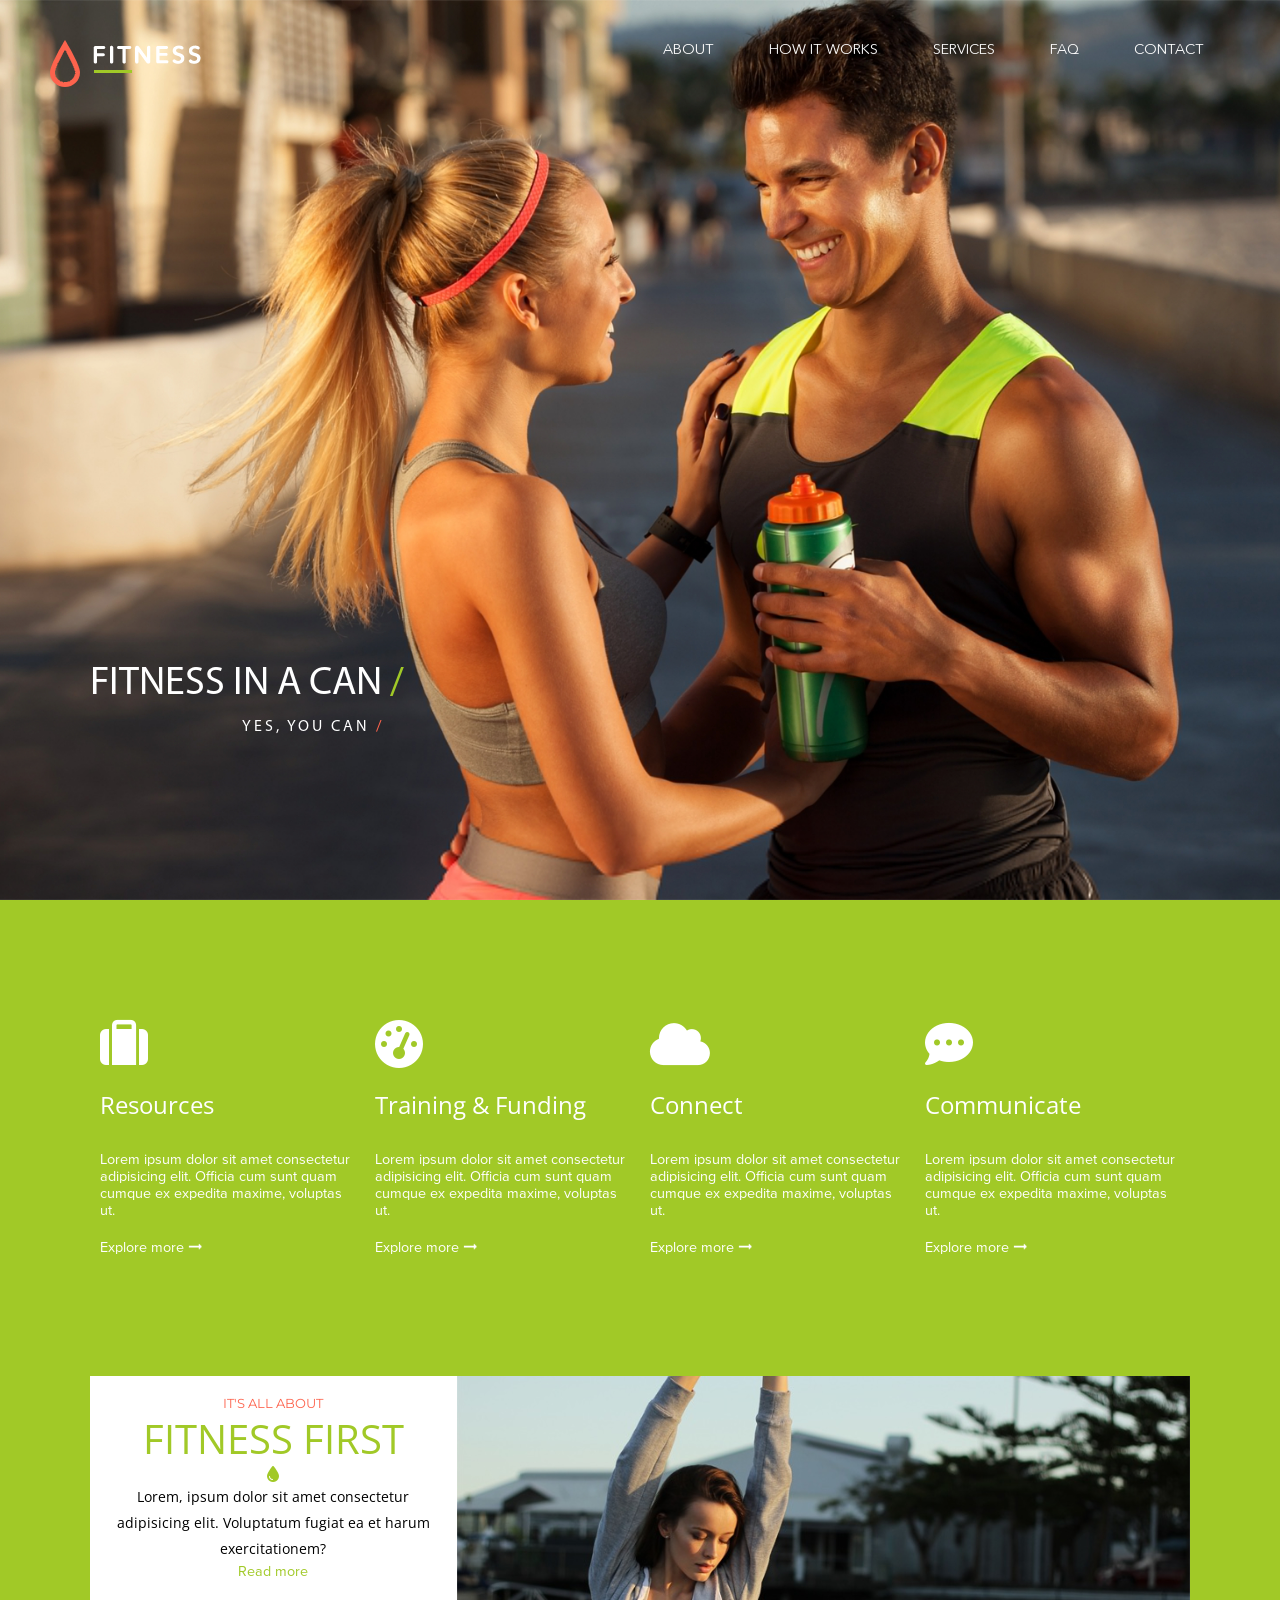
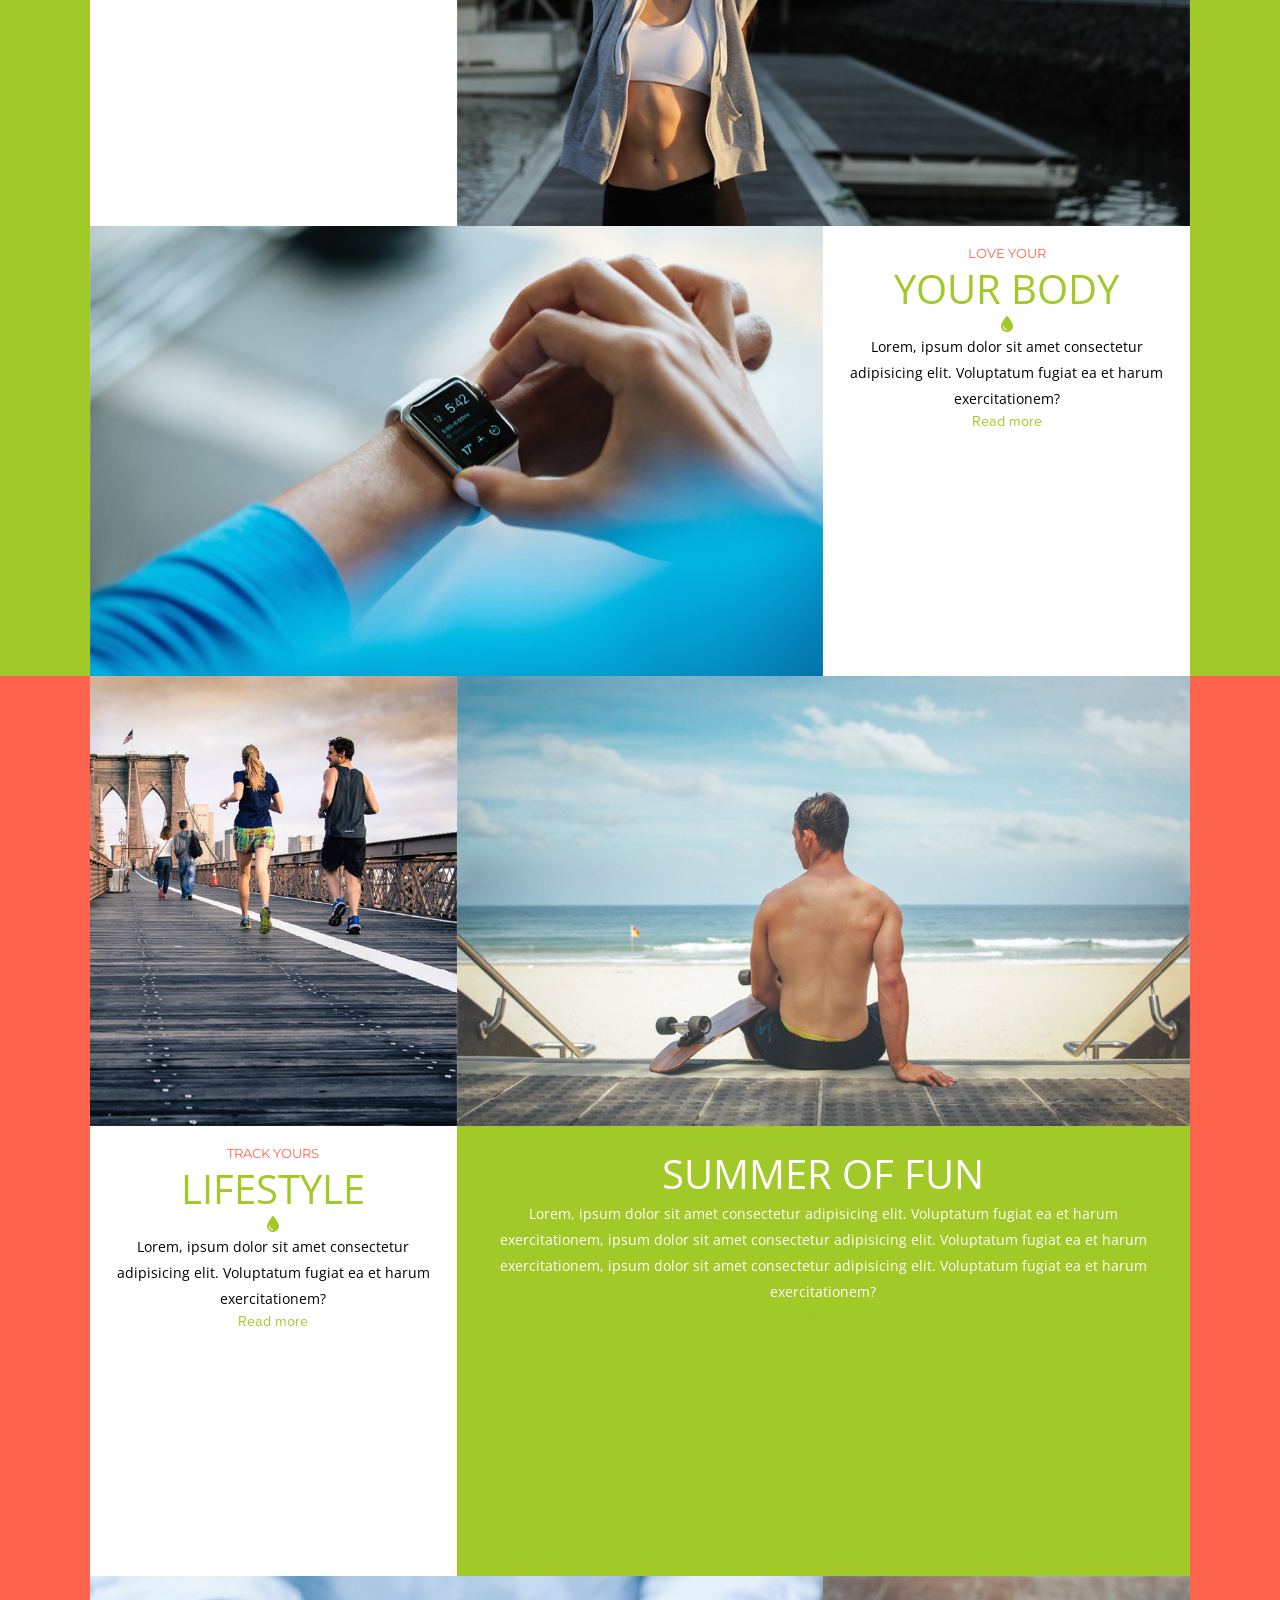
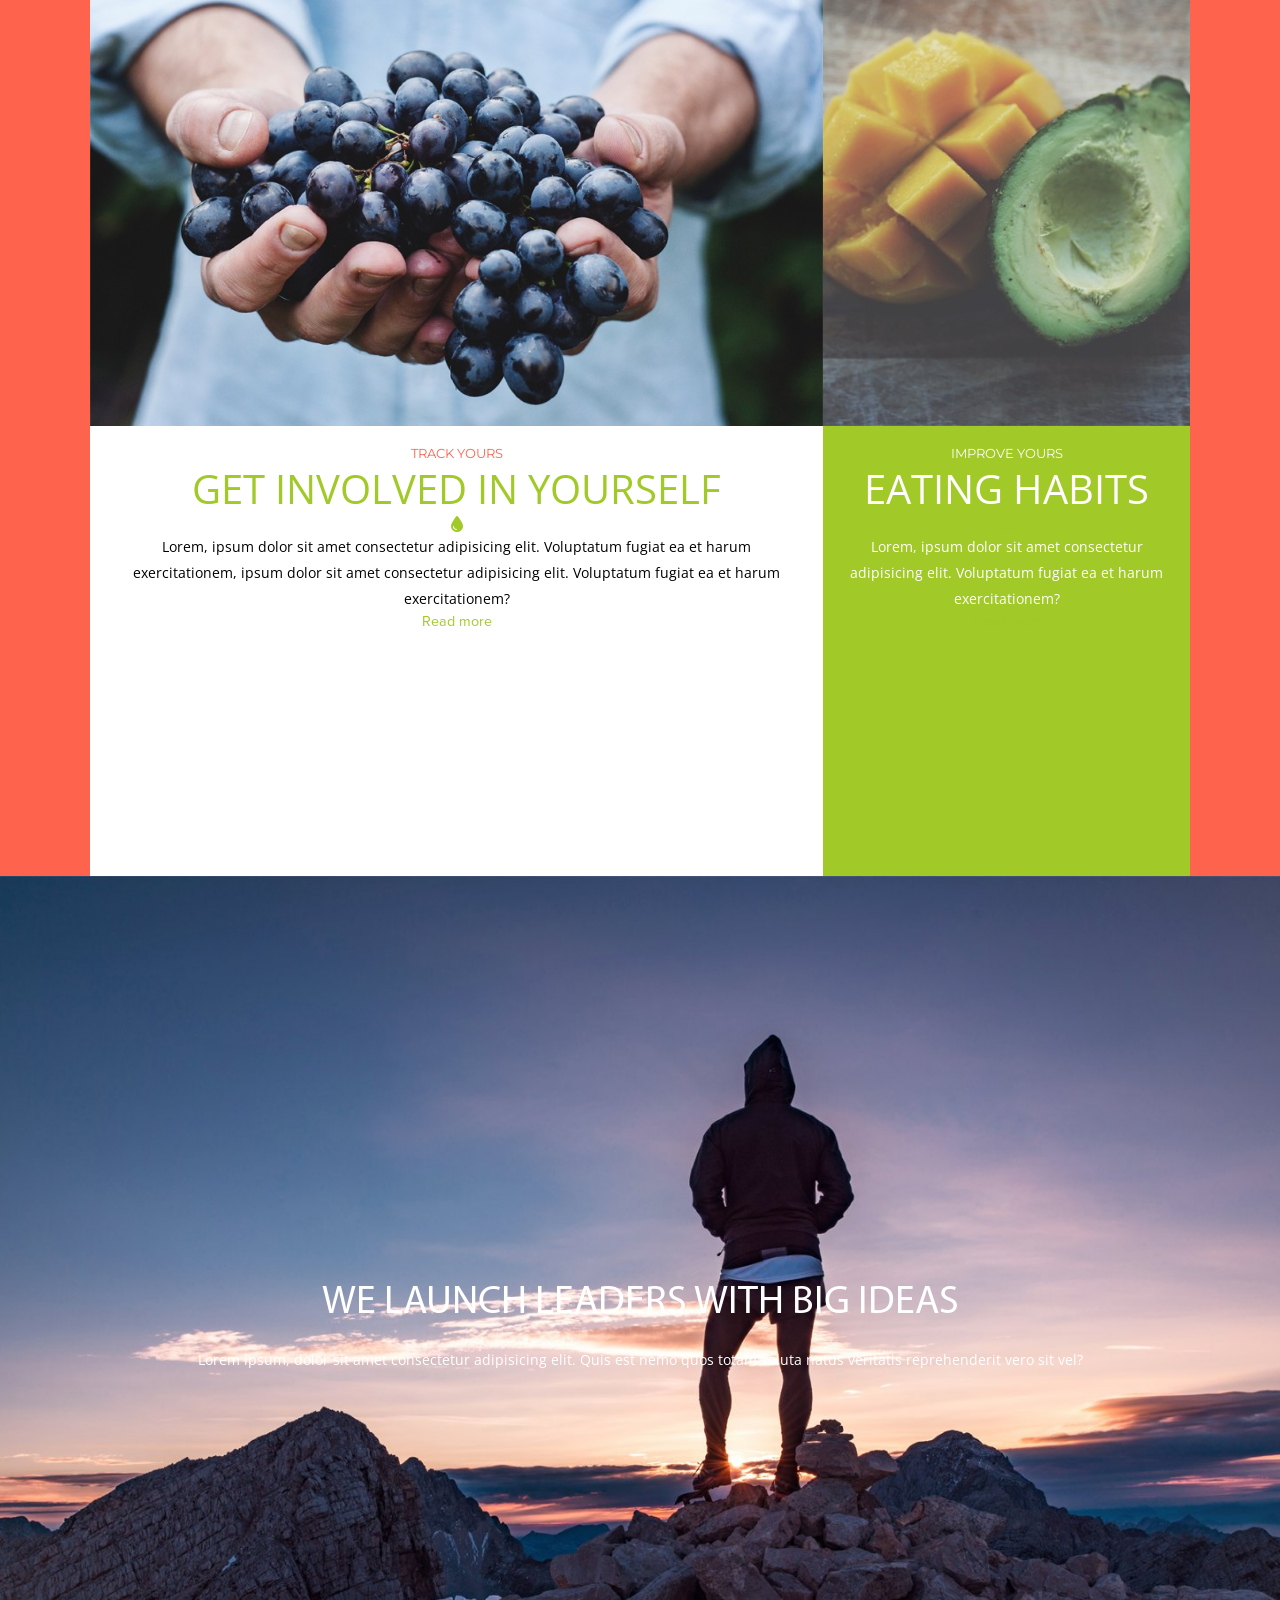
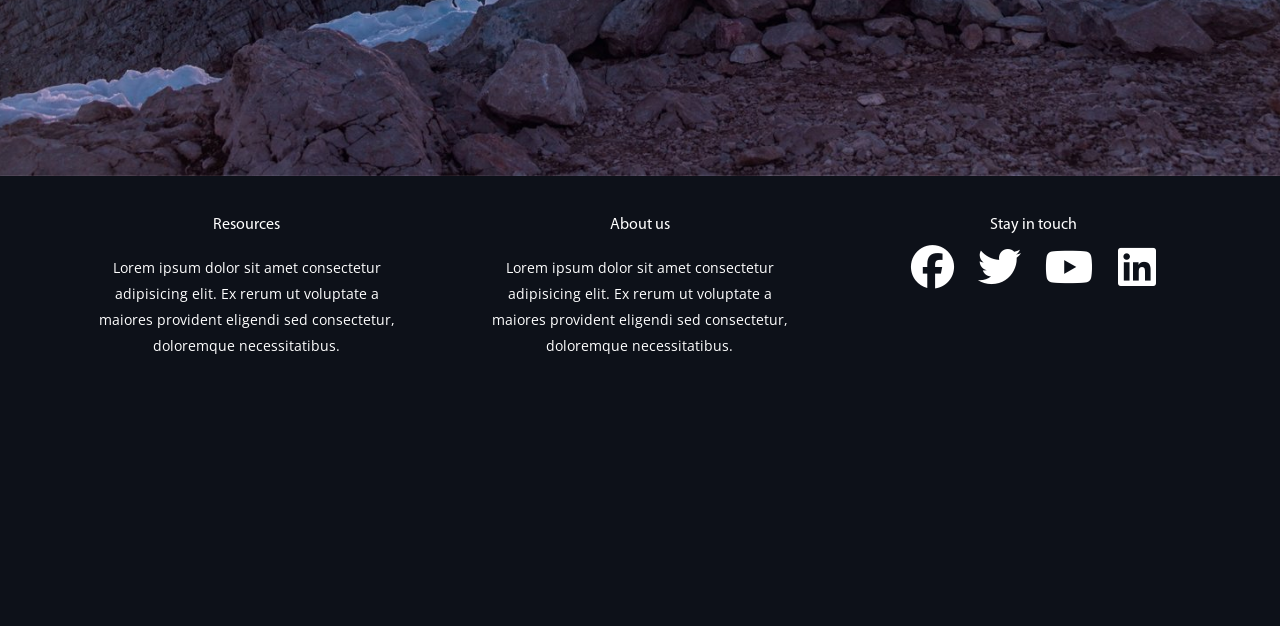
<file: index.htm>
<!DOCTYPE html>
<html lang="en">
<head>
    <meta charset="UTF-8">
    <meta name="viewport" content="width=device-width, initial-scale=1.0">
    <link rel="shortcut icon" href="img/favicon.ico" type="image/x-icon">
    <link rel="stylesheet" href="https://cdnjs.cloudflare.com/ajax/libs/font-awesome/6.5.1/css/all.min.css" integrity="sha512-DTOQO9RWCH3ppGqcWaEA1BIZOC6xxalwEsw9c2QQeAIftl+Vegovlnee1c9QX4TctnWMn13TZye+giMm8e2LwA==" crossorigin="anonymous" referrerpolicy="no-referrer" />
    <link rel="stylesheet" href="css/reset.css">
    <link rel="stylesheet" href="css/style.css">
    <link rel="stylesheet" href="css/font.css">
    <title>Fitness</title>
</head>
<body>
    <header>
        <nav>
            <a id="logo" href="">
                <img src="img/logo.png" alt="">
            </a>
            <ul id="menu">
                <li><a href="">About </a></li>
                <li><a href="">How it works</a></li>
                <li><a href="">Services</a></li>
                <li><a href="">Faq</a></li>
                <li><a href="">Contact</a></li>
            </ul>
        </nav>
        <div id="title">
            <h1 class="textwhite">FITNESS IN A CAN <span class="textgreen">/</span></h1>
            <h5 class="textwhite">YES, YOU CAN <span class="textred">/</span></h5>
        </div>
    </header>
    <main>
        <div class="bggreen">
            <div class="container artpadding">
                <div class="row article4 textwhite">
                    <article class="col25 fleft">
                        <i class="fa-solid fa-suitcase"></i>
                        <h3>Resources</h3>
                        <p>Lorem ipsum dolor sit amet consectetur adipisicing elit. Officia cum sunt quam cumque ex expedita maxime, voluptas ut.</p>
                        <a href="" class="textwhite">Explore more 🠖</a>
                    </article>
                    <article class="col25 fleft">
                        <i class="fa-solid fa-gauge-high"></i>
                        <h3>Training & Funding</h3>
                        <p >Lorem ipsum dolor sit amet consectetur adipisicing elit. Officia cum sunt quam cumque ex expedita maxime, voluptas ut.</p>
                        <a href="" class="textwhite">Explore more 🠖</a>
                    </article>
                    <article class="col25 fleft">
                        <i class="fa-solid fa-cloud"></i>
                        <h3>Connect</h3>
                        <p>Lorem ipsum dolor sit amet consectetur adipisicing elit. Officia cum sunt quam cumque ex expedita maxime, voluptas ut.</p>
                        <a href="" class="textwhite">Explore more 🠖</a>
                    </article>
                    <article class="col25 fleft">
                        <i class="fa-solid fa-comment-dots"></i>
                        <h3>Communicate</h3>
                        <p>Lorem ipsum dolor sit amet consectetur adipisicing elit. Officia cum sunt quam cumque ex expedita maxime, voluptas ut.</p>
                        <a href="" class="textwhite">Explore more 🠖</a>
                    </article>
                </div>
                <div class="row">
                    <div id="fitnessfirst" class="vh50 col66 fright">

                    </div>
                    <div class="bgwhite col33 vh50 center fleft padding ">
                        <h6 class="textred ">IT'S ALL ABOUT</h6>
                        <h2 class="textgreen">FITNESS FIRST</h2>
                        <i class="fa-solid fa-droplet textgreen"></i>
                        <p class="font ">Lorem, ipsum dolor sit amet consectetur adipisicing elit. Voluptatum fugiat ea et harum exercitationem?</p>
                        <a class="textgreen" href="">Read more</a>
                    </div>
                </div>
                <div class="row">
                    <div id="yourbody" class="vh50 col66 fleft">

                    </div>
                    <div class="bgwhite col33 vh50 center fright padding ">
                        <h6 class="textred">LOVE YOUR</h6>
                        <h2 class="textgreen">YOUR BODY</h2>
                        <i class="fa-solid fa-droplet textgreen"></i>
                        <p class="font">Lorem, ipsum dolor sit amet consectetur adipisicing elit. Voluptatum fugiat ea et harum exercitationem?</p>
                        <a class="textgreen" href="">Read more</a>
                    </div>
                </div>
                
            </div>
        </div>
        <div class="bgred">
            <div class="container artpadding">
                <div class="row">
                    <div class="col33 fleft">
                        <div id="lifestyle" class="vh50"></div>
                        <div class="bgwhite center vh50 padding">
                            <h6 class="textred">TRACK YOURS</h6>
                            <h2 class="textgreen ">Lifestyle</h2>
                            <i class="fa-solid fa-droplet textgreen "></i>
                            <p class="font">Lorem, ipsum dolor sit amet consectetur adipisicing elit. Voluptatum fugiat ea et harum exercitationem?</p>
                            <a class="textgreen" href="">Read more</a>
                        </div>                  
                    </div>
                    <div class="col66 fleft">
                        <div id="summeroffun" class="vh50"></div>
                        <div class="bggreen center padding vh50">
                            <h2 class="textwhite">Summer of Fun</h2>
                            <p class="textwhite font">Lorem, ipsum dolor sit amet consectetur adipisicing elit. Voluptatum fugiat ea et harum exercitationem, ipsum dolor sit amet consectetur adipisicing elit. Voluptatum fugiat ea et harum exercitationem, ipsum dolor sit amet consectetur adipisicing elit. Voluptatum fugiat ea et harum exercitationem?</p>
                            <a class="textgreen" href="">Read more</a>
                        </div>    
                    </div>
                </div> 
                <div class="row">
                    <div class="col66 fleft">
                        <div id="yourself" class="vh50"></div>
                        <div class="bgwhite center padding vh50">
                            <h6 class="textred">TRACK YOURS</h6>
                            <h2 class="textgreen ">Get Involved in Yourself</h2>
                            <i class="fa-solid fa-droplet textgreen"></i>
                            <p class="font">Lorem, ipsum dolor sit amet consectetur adipisicing elit. Voluptatum fugiat ea et harum exercitationem, ipsum dolor sit amet consectetur adipisicing elit. Voluptatum fugiat ea et harum exercitationem?</p>
                            <a class="textgreen" href="">Read more</a>
                        </div>                  
                    </div>
                    <div class="col33 fleft">
                        <div id="eatinghabits" class="vh50"></div>
                        <div class="bggreen center padding vh50">
                            <h6 class="textwhite">IMPROVE YOURS</h6>
                            <h2 class="textwhite ">EATING HABITS</h2>
                            <i class="fa-solid fa-droplet textgreen"></i>
                            <p class="textwhite font" >Lorem, ipsum dolor sit amet consectetur adipisicing elit. Voluptatum fugiat ea et harum exercitationem?</p>
                            <a class="textgreen" href="">Read more</a>
                        </div>    
                    </div>
                </div> 
            </div>
        </div>
    </main>
    <footer>
        <div id="footerbg">
            <div id="title2">
                <h1 class="textwhite center">We launch leaders with big ideas</h1>
                <p class="textwhite font padding">Lorem ipsum, dolor sit amet consectetur adipisicing elit. Quis est nemo quos totam soluta natus veritatis reprehenderit vero sit vel?</p>
            </div>
        </div>
        <div id="secondbg">
            <div class="container center">
                <div class="fleft padding col33">
                    <h4 class="textwhite padding">Resources</h4>
                    <p class="textwhite padding font">Lorem ipsum dolor sit amet consectetur adipisicing elit. Ex rerum ut voluptate a maiores provident eligendi sed consectetur, doloremque necessitatibus.</p>
                </div>
                <div class="fleft padding col33">
                    <h4 class="textwhite padding">About us</h4>
                    <p class="textwhite padding font">Lorem ipsum dolor sit amet consectetur adipisicing elit. Ex rerum ut voluptate a maiores provident eligendi sed consectetur, doloremque necessitatibus.</p>
                </div>
                <div id="icons" class="fleft padding col33 center">
                    <h4 class="textwhite padding">Stay in touch</h4>
                    <a href=""> <i class="fa-brands fa-facebook"></i></a>
                    <a href=""><i class="fa-brands fa-twitter"></i></a>
                    <a href=""> <i class="fa-brands fa-youtube"></i></a>
                    <a href=""><i class="fa-brands fa-linkedin"></i></a>
                </div>
                
            </div>
        </div>
    </footer>
</body>
</html>
</file>
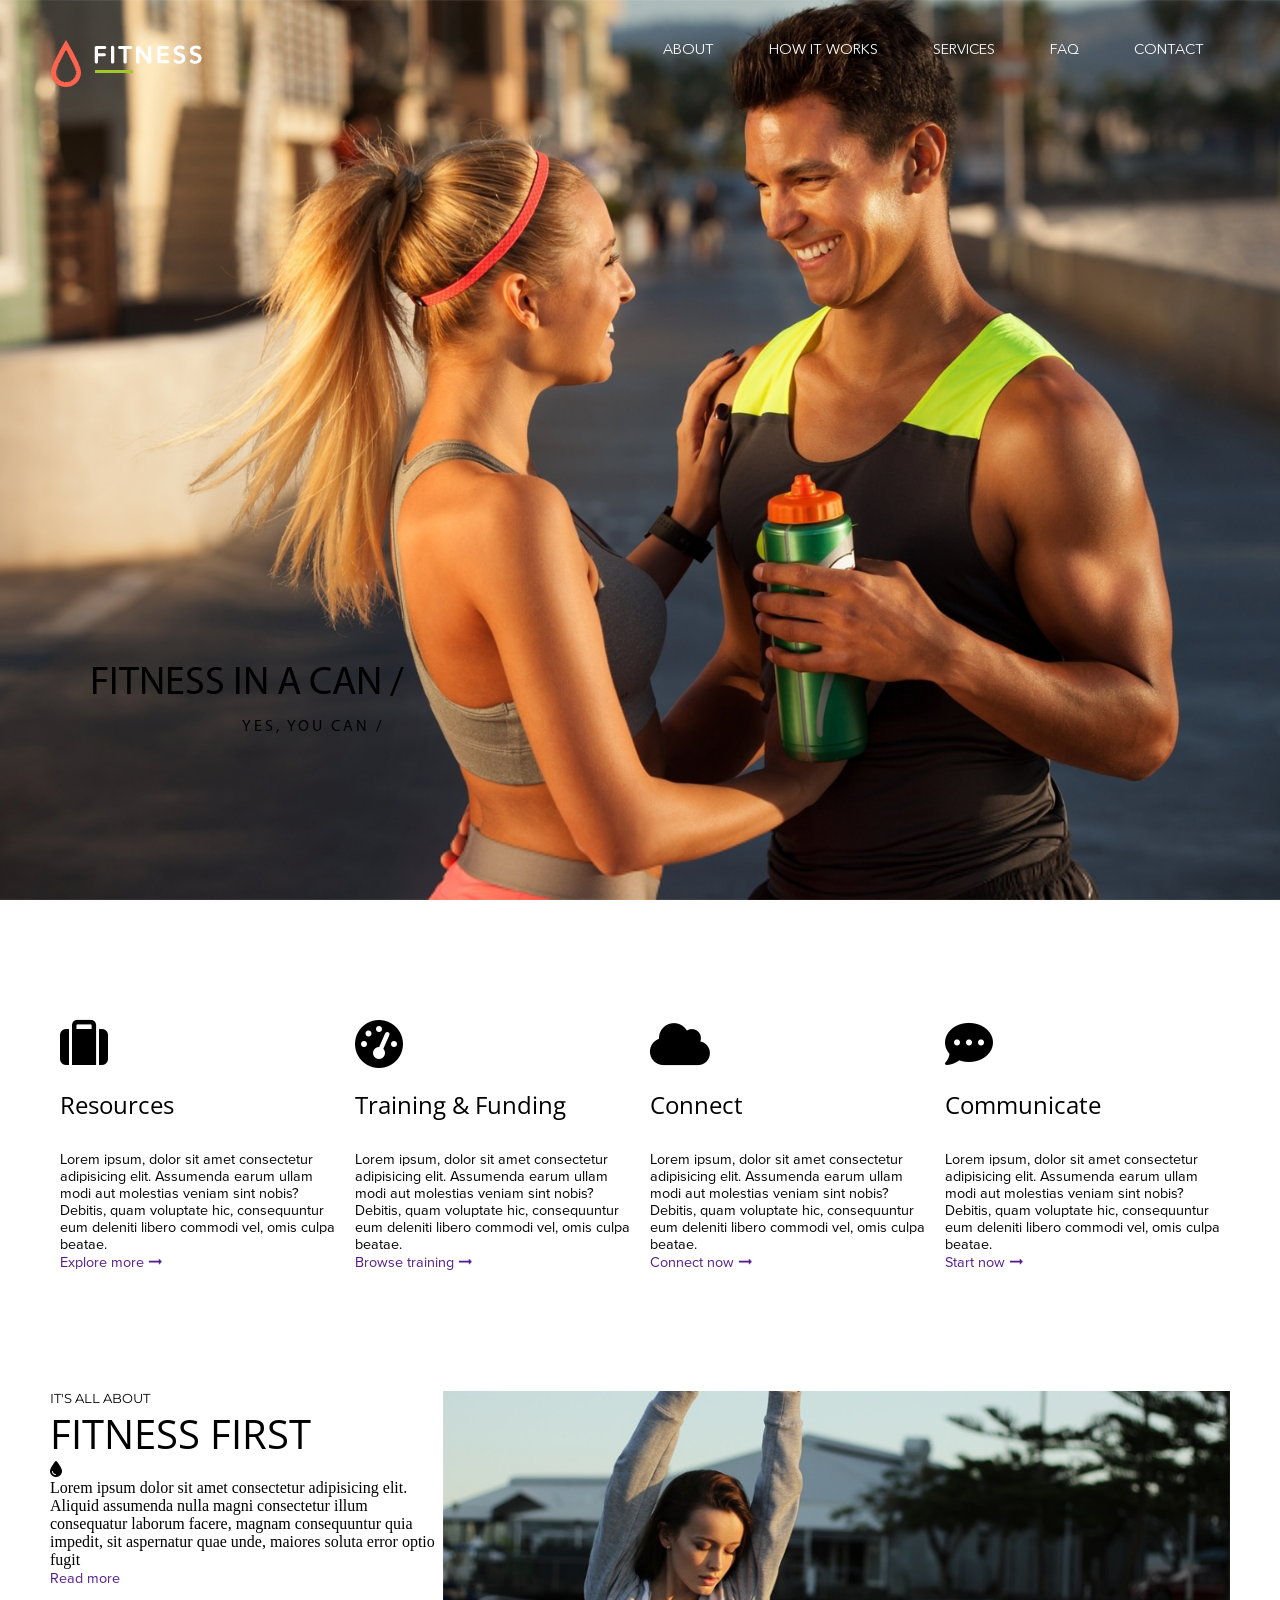
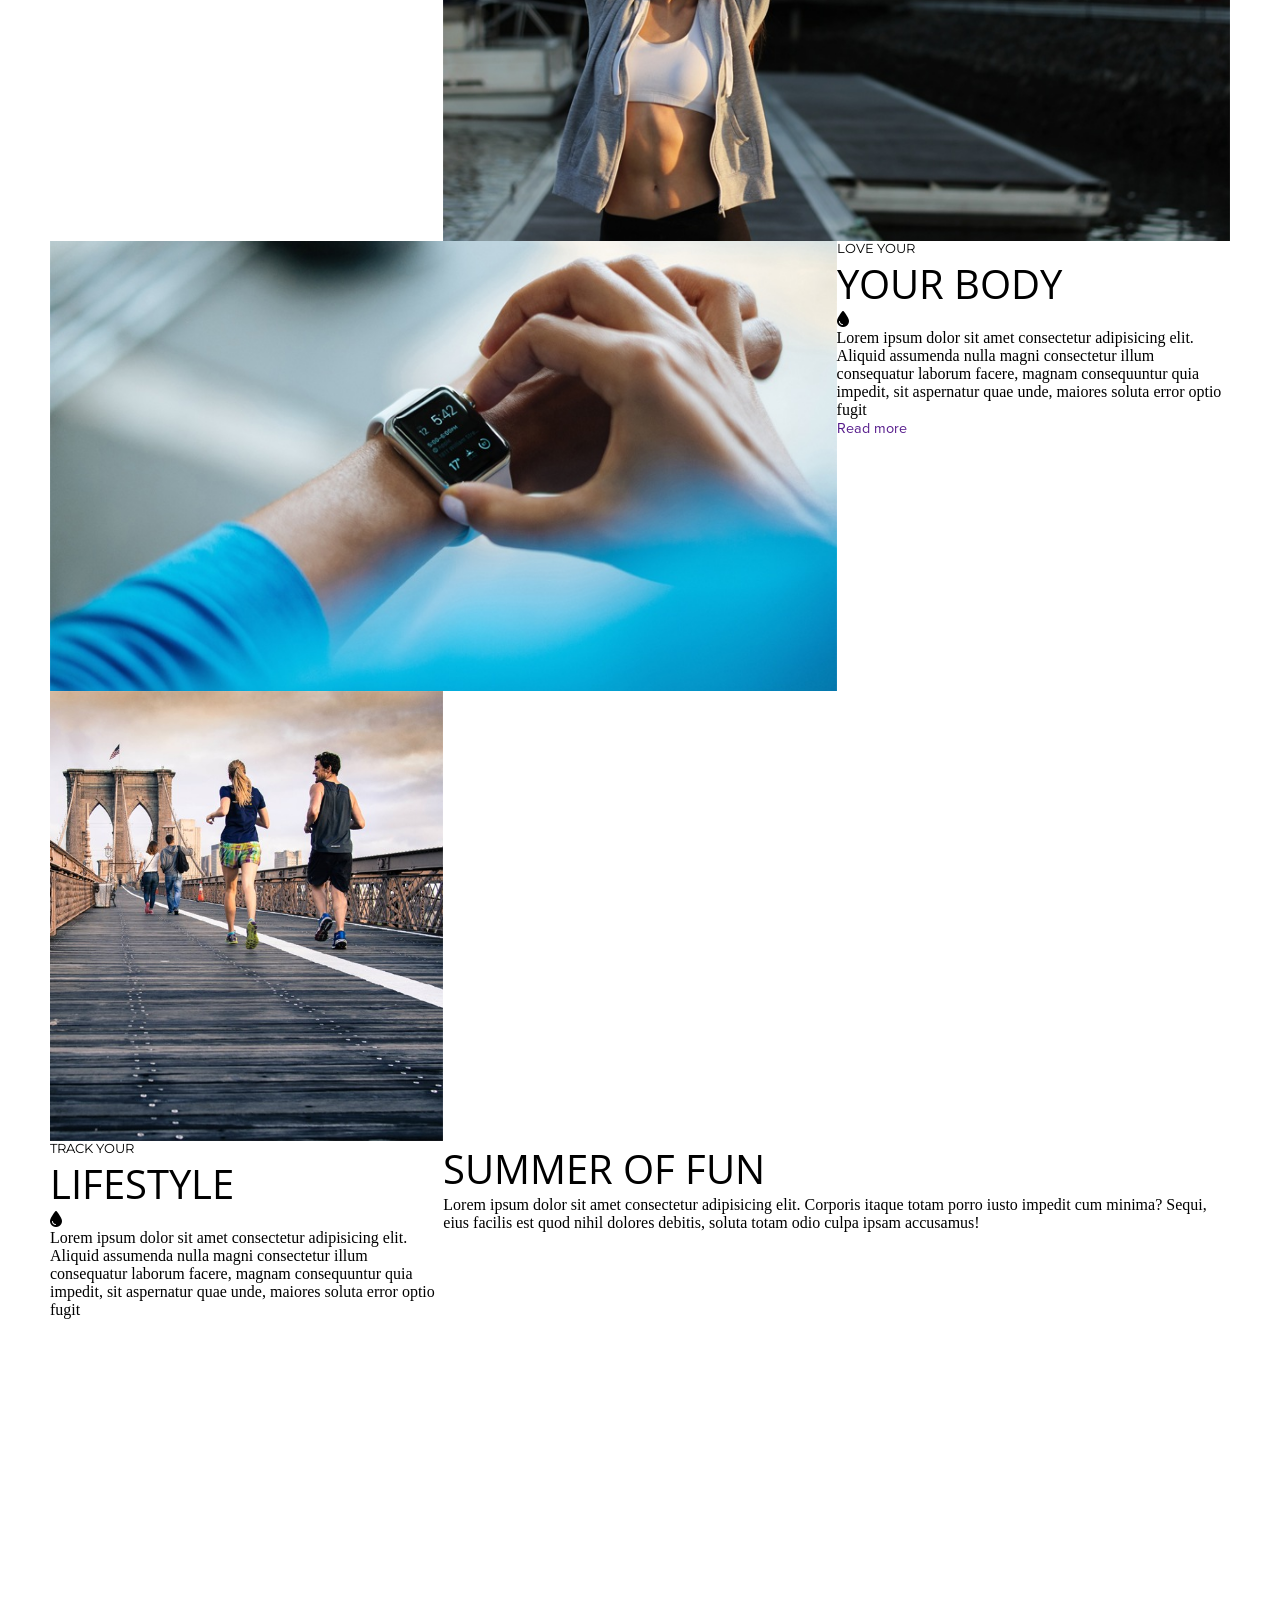
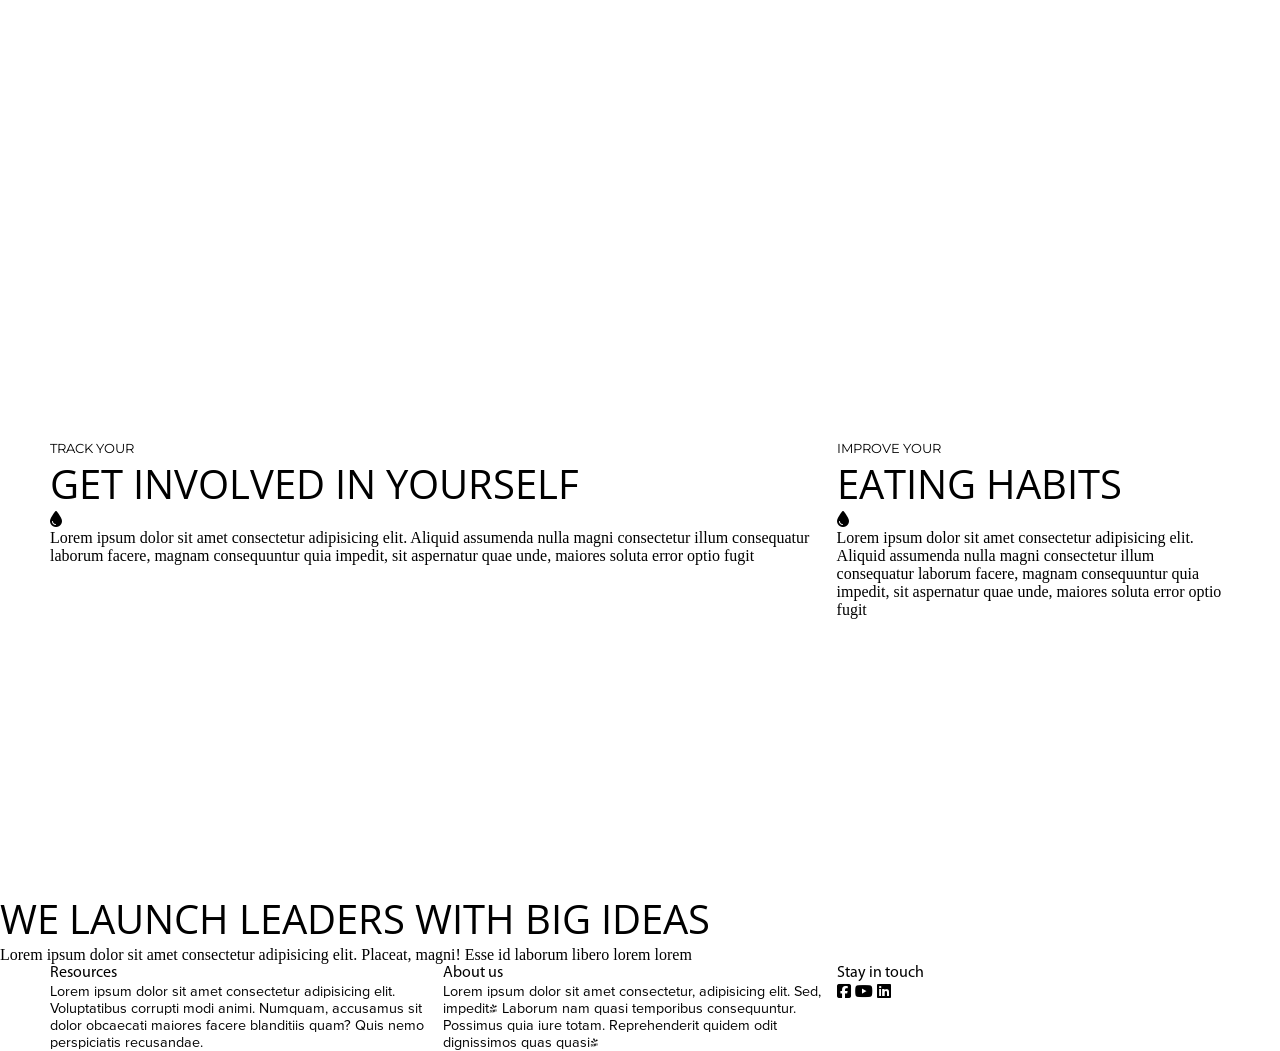
<file: index.html>
<!DOCTYPE html>
<html lang="en">
<head>
    <meta charset="UTF-8">
    <meta name="viewport" content="width=device-width, initial-scale=1.0">
    <link rel="stylesheet" href="./css/reset.css">
    <link rel="stylesheet" href="./css/font.css">
    <link rel="shortcut icon" href="favicon.ico" type="image/x-icon">
    <link rel="stylesheet" href="https://cdnjs.cloudflare.com/ajax/libs/font-awesome/6.5.1/css/all.min.css" integrity="sha512-DTOQO9RWCH3ppGqcWaEA1BIZOC6xxalwEsw9c2QQeAIftl+Vegovlnee1c9QX4TctnWMn13TZye+giMm8e2LwA==" crossorigin="anonymous" referrerpolicy="no-referrer" />
    <link rel="stylesheet" href="./css/style.css">
    <title>Document</title>
</head>
<body>
    <header>
        <nav>
            <a href="">
                <img src="./img/fitnessLogo.png" alt="Fitness Logo">
            </a>
            <ul id="menu">
                <li><a href="">About</a></li>
                <li><a href="">How it works</a></li>
                <li><a href="">Services</a></li>
                <li><a href="">FAQ</a></li>
                <li><a href="">Contact</a></li>
            </ul>      
        </nav>

        <div id="title">
            <h1 class="txtag">Fitness in a can <span class="txtyasil">/</span></h1>
            <h5 class="txtag">Yes, you can <span class="txtqirmizi">/</span> </h5>
        </div>
    </header>
    <main>
        <div class="bgyasil">
            <div class="container">
                <div class="row article4 txtag">
                    <article class="col25 fleft">
                        <i class="fa-solid fa-suitcase"></i>
                        <h3>Resources</h3>
                        <p>Lorem ipsum, dolor sit amet consectetur adipisicing elit. Assumenda earum ullam modi aut molestias veniam sint nobis? Debitis, quam voluptate hic, consequuntur eum deleniti libero commodi vel, omis culpa beatae.</p>
                        <a class="txtag" href="">Explore more <span>🠖</span></a>

                    </article>
                    <article class="col25 fleft">
                        <i class="fa-solid fa-gauge-high"></i>
                        <h3>Training & Funding</h3>
                        <p>Lorem ipsum, dolor sit amet consectetur adipisicing elit. Assumenda earum ullam modi aut molestias veniam sint nobis? Debitis, quam voluptate hic, consequuntur eum deleniti libero commodi vel, omis culpa beatae.</p>
                        <a class="txtag" href="">Browse training <span>🠖</span></a>

                    </article>
                    <article class="col25 fleft">
                        <i class="fa-solid fa-cloud"></i>
                        <h3>Connect</h3>
                        <p>Lorem ipsum, dolor sit amet consectetur adipisicing elit. Assumenda earum ullam modi aut molestias veniam sint nobis? Debitis, quam voluptate hic, consequuntur eum deleniti libero commodi vel, omis culpa beatae.</p>
                        <a class="txtag" href="">Connect now <span>🠖</span></a>

                    </article>
                    <article class="col25 fleft">
                        <i class="fa-solid fa-comment-dots"></i>
                        <h3>Communicate</h3>
                        <p>Lorem ipsum, dolor sit amet consectetur adipisicing elit. Assumenda earum ullam modi aut molestias veniam sint nobis? Debitis, quam voluptate hic, consequuntur eum deleniti libero commodi vel, omis culpa beatae.</p>
                        <a class="txtag" href="">Start now <span>🠖</span></a>

                    </article>
                
                </div>
                <div class="row">
                    <div id="fitnessfirst" class="vh50 col66 fright"></div>
                    <div class="vh50 bgag col33 fleft">
                        <h6 class="txtqirmizi">It's all about</h6>
                        <h2 class="txtyasil" >Fitness first</h2>
                        <i class="fa-solid fa-droplet"></i>
                        <p>Lorem ipsum dolor sit amet consectetur adipisicing elit. Aliquid assumenda nulla magni consectetur illum consequatur laborum facere, magnam consequuntur quia impedit, sit aspernatur quae unde, maiores soluta error optio fugit</p>
                        <a class="txtyasil" href="">Read more </a>
                    </div>
                    
                </div>
                <div class="row">
                    <div id="yourbody" class="vh50 col66 fleft"></div>
                    <div class="vh50 bgag col33 fleft">
                        <h6 class="txtqirmizi" >Love your</h6>
                        <h2 class="txtyasil" >Your body</h2>
                        <i class="fa-solid fa-droplet"></i>
                        <p>Lorem ipsum dolor sit amet consectetur adipisicing elit. Aliquid assumenda nulla magni consectetur illum consequatur laborum facere, magnam consequuntur quia impedit, sit aspernatur quae unde, maiores soluta error optio fugit</p>
                        <a class="txtyasil" href="">Read more </a>
                    </div>
                    
                </div>
            </div>
        </div>
        <div class="bgqirmizi">
            <div class="container">
                <div class="row">
                    <div class="col33 fleft">
                        <div id="lifestyle" class="vh50"></div>
                        <div class="vh50 bgag">
                            <h6 class="txtqirmizi" >Track your</h6>
                            <h2 class="txtyasil" >Lifestyle</h2>
                            <i class="fa-solid fa-droplet"></i>
                            <p>Lorem ipsum dolor sit amet consectetur adipisicing elit. Aliquid assumenda nulla magni consectetur illum consequatur laborum facere, magnam consequuntur quia impedit, sit aspernatur quae unde, maiores soluta error optio fugit</p>
                        </div>
                    </div>
                    <div class="col66 fleft">
                        <div id="health" class="vh50"></div>
                        <div class="vh50 bgyasil">
                            <h2 class="txtag">Summer of Fun</h2>
                            <p class="txtag">Lorem ipsum dolor sit amet consectetur adipisicing elit. Corporis itaque totam porro iusto impedit cum minima? Sequi, eius facilis est quod nihil dolores debitis, soluta totam odio culpa ipsam accusamus!</p>

                        </div>
                    </div>
                </div>
            </div>
            <div class="container">
                <div class="row">
                    <div class="col66 fleft">
                        <div id="grape" class="vh50"></div>
                        <div class="vh50 bgag">
                            <h6 class="txtqirmizi">Track your</h6>
                            <h2 class="txtyasil">Get involved in yourself</h2>
                            <i class="fa-solid fa-droplet"></i>
                            <p>Lorem ipsum dolor sit amet consectetur adipisicing elit. Aliquid assumenda nulla magni consectetur illum consequatur laborum facere, magnam consequuntur quia impedit, sit aspernatur quae unde, maiores soluta error optio fugit</p>
                        </div>
                    </div>
                    <div class="col33 fleft">
                        <div id="mango" class="vh50"></div>
                        <div class="vh50 bgyasil txtag">
                            <h6>Improve your</h6>
                            <h2>Eating habits</h2>
                            <i class="fa-solid fa-droplet"></i>
                            <p>Lorem ipsum dolor sit amet consectetur adipisicing elit. Aliquid assumenda nulla magni consectetur illum consequatur laborum facere, magnam consequuntur quia impedit, sit aspernatur quae unde, maiores soluta error optio fugit</p>
                        </div>
                    </div>
                </div>
            </div>
        </div>
    </main>
    <footer class="bgqara">
        <div class="footerimage">
            <h2>We launch leaders with big ideas</h2>
            <p>Lorem ipsum dolor sit amet consectetur adipisicing elit. Placeat, magni! Esse id laborum libero lorem lorem</p>
        </div>        
        <div class="container foot">
            <div class="row">
                <article class="col33 fleft">
                    <h4>Resources</h4>
                    <p>Lorem ipsum dolor sit amet consectetur adipisicing elit. Voluptatibus corrupti modi animi. Numquam, accusamus sit dolor obcaecati maiores facere blanditiis quam? Quis nemo perspiciatis recusandae.</p>
                </article>
                <article class="col33 fleft">
                    <h4>About us</h4>
                    <p>Lorem ipsum dolor sit amet consectetur, adipisicing elit. Sed, impedit! Laborum nam quasi temporibus consequuntur. Possimus quia iure totam. Reprehenderit quidem odit dignissimos quas quasi!</p>
                </article>
                <article class="col33 fleft">
                    <h4>Stay in touch</h4>
                    <i class="fa-brands fa-square-facebook"></i>
                    <i class="fa-brands fa-youtube"></i>
                    <i class="fa-brands fa-linkedin"></i>
                </article>
            </div>
        </div>
        
    </footer>
</body>
</html>
</file>
<file: css/style.css>
:root {
    --green: #a1c927;
    --red: #fd634d;
}
header {
    position: relative;
    background: url(../img/headerbg.jpg) 60%/cover ;
    height: 100vh;
    text-align: center;

}
nav {
    padding: 40px 50px;
}
nav, #title {
    position: absolute;
    width: 100%;
}
#title { bottom: 17vh ;}
#menu li  a {
    font: .9em "Avenir Next Rounded Std" ;
    text-transform: uppercase;
    color: #fff;

}
h1 {
    font: 2em "Myriad Pro";
    text-transform: uppercase;
}
h2 {
    font: 2em 'Open Sans';
    text-transform: uppercase;
}
h3 {
    font: 1.5em 'Open Sans';
    padding: 20px 0 30px 0;
}

h4 {
    font: 1em "Myriad Pro";
}

h5 {
    font: 1em "Myriad Pro";
    letter-spacing: 3px;
    text-transform: uppercase;
    padding: 10px 20px;
}
h6 { 
    font: .8em 'Montserrat';
    text-transform: uppercase;
}

.bgwhite { background-color: white;}
.bggreen {background-color: var(--green);}
.bgred {background-color: var(--red);}
.textwhite {color: white;}
.textgreen {color: var(--green);}
.textred {color: var(--red);}

.article4 { padding: 80px 0; text-align: center; }
.article4 article { padding: 40px 10px;}
a.textwhite { display: inline-block; padding-top: 20px;}
.article4 article i {  font-size: 3em; }

.center { text-align: center; }
.artpadding { padding: 0px 40px; }
.vh50 { min-height: 50vh;}
article p, a { font: .9em "Proxima Nova" ;}

.lefti { position: absolute; top: 67px; right: 50px; font-size: 2em;}
.padding { padding: 20px 20px 0 20px;}

div .bgwhite { position: relative;}
div#icons i {
    font-size: 3em;
    padding: 10px;
    color: white;
}


::placeholder{text-align: center;}




#fitnessfirst { background: url(../img/fitnessfirst.jpg) 30%/cover;}
#yourbody {background: url(../img/yourbody.jpg) center/cover;}
#lifestyle {background: url(../img/lifestyle.jpg) top right/cover;}
#summeroffun {background: url(../img/summeroffun.jpg) center/cover;}
#yourself { background: url(../img/yourself.jpg) center/cover;}
#eatinghabits {background: url(../img/eatinghabits.jpg) center/cover;}

#footerbg {background: url(../img/footerbg.jpg) top/cover; height: 100vh;}
#secondbg {background-color: #0d1119; height: 100vh;}
.font {
    font: .9em "Open Sans";
    line-height: 26px;
    font-weight: 400;
    text-align: center;
}
#title2 {
    display: flex;
    flex-direction: column;
    justify-content: center;
    align-items: center;
    height: 100vh;
    padding: 0 10px;
}

@media only screen and (min-width: 768px){
    h1 { font-size: 2.5em ;}
    h2 {font-size: 2.5em;}
    header {text-align: initial;}
    #menu { float: right;}
    nav ul li {
        display: inline-block;
        padding: 0 2vw;
    }
    #title {
        width: initial;
        left: 7vw;
        text-align: right;
    }
    .container {
        max-width: 1180px;
        margin: auto;
    }
    .row::after {
        display: table;
        content: '';
        clear: both;
    }
    .article4 { text-align: initial;}
    .col25 {width: 25%;}
    .fleft {float: left;}
    .fright {float: right;}
    .col33 {width: 33.33%;}
    .col66 {width: 66.66%;}
    div input, button { float: left;}

    #secondbg {background-color: #0d1119; height: 50vh;}
}
</file>
<file: css/font.css>
@import url('https://fonts.googleapis.com/css2?family=Montserrat&family=Open+Sans&display=swap');

@font-face {
    font-family: 'Myriad Pro';
    src: url('../font/Myriad/MYRIADPRO-REGULAR.woff');
}

@font-face {
    font-family: 'Myriad Pro Bold';
    src: url('../font/Myriad/MYRIADPRO-BOLD.woff');
}

@font-face {
    font-family: 'Avenir Next Rounded Std';
    src: url('../font/Avenir/AvenirNextRoundedStd-Reg.woff');
}
@font-face {
    font-family: 'Proxima Nova';
    src: url('../font/Demo_Fonts/Fontspring-DEMO-proximanova-regular.otf');
}
</file>
